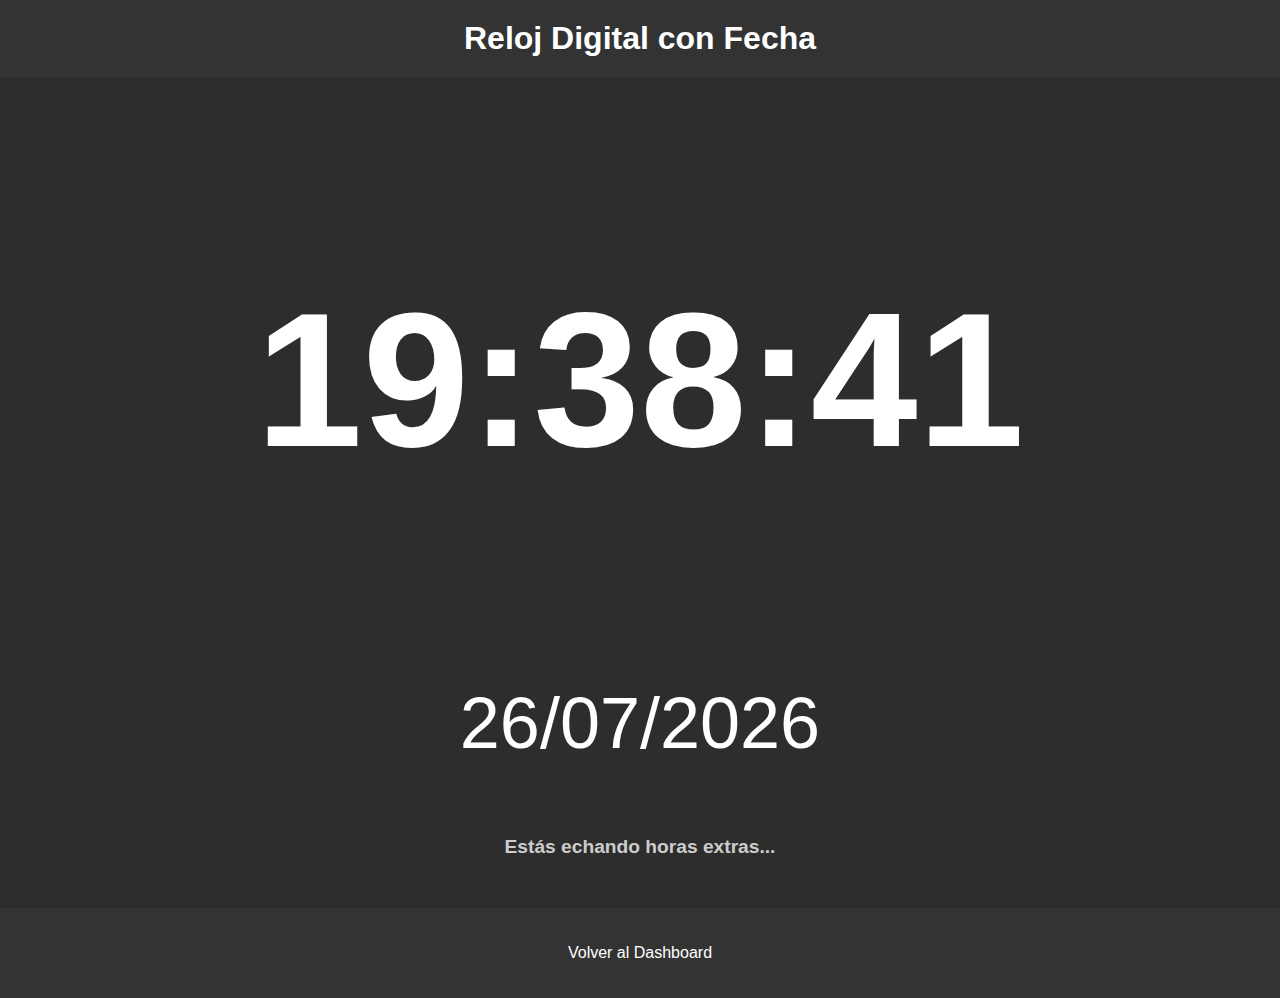
<file: RELOJ/reloj.html>
<!DOCTYPE html>
<html lang="es">
<head>
    <meta charset="UTF-8">
    <meta name="viewport" content="width=device-width, initial-scale=1.0">
    <title>Reloj Digital y Fecha</title>
    <link rel="stylesheet" href="../CSS/style.css"> 
</head>
<body>
    <header>
        <h1>Reloj Digital con Fecha</h1>
    </header>

    <main>
        <div class="clock">
            <p id="clock-time"></p>
            <p id="current-date"></p>
        </div>

        <div class="message">
            <p id="time-message"></p>
        </div>
    </main>

    <footer>
        <p><a href="../index.html">Volver al Dashboard</a></p>
    </footer>

    <script src="../JS/reloj.js"></script> 
</body>
</html>
</file>
<file: CSS/style.css>
/* Estilos generales */
body {
    font-family: Arial, sans-serif;
    background-color: #2d2d2d;
    color: white;
    text-align: center;
    margin: 0;
    padding: 0;
}

header {
    background-color: #333;
    padding: 20px;
}

h1 {
    margin: 0;
    font-size: 2em;
}

main {
    margin-top: 50px;
}

.clock {
    font-size: 3em;
    margin: 20px;
}

#clock-time {
    font-size: 4em;
    font-weight: bold;
}

#current-date {
    font-size: 1.5em;
}

.message {
    margin-top: 20px;
    font-size: 1.2em;
    font-weight: bold;
    color: #ccc;
}

footer {
    margin-top: 50px;
    padding: 20px;
    background-color: #333;
}

footer a {
    color: #fff;
    text-decoration: none;
}
</file>
